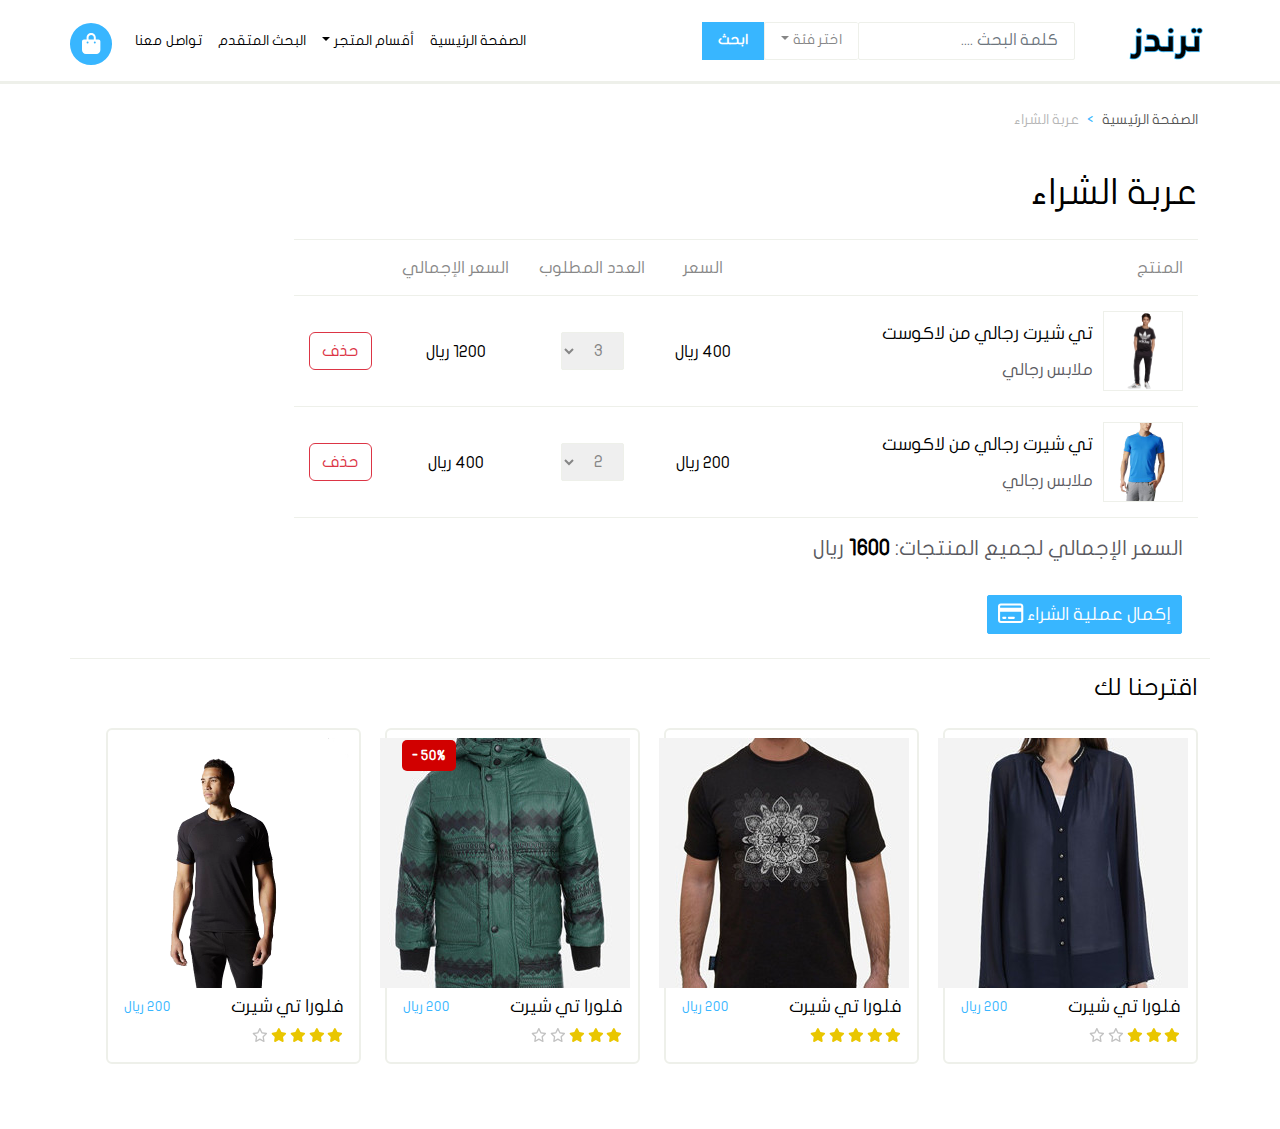
<file: checkout.html>
<!DOCTYPE html> <html lang="ar" dir="rtl"> <head> <meta charset="UTF-8"> <meta name="viewport" content="width=device-width,initial-scale=1"> <title>عربة الشراء</title> <script defer src="min.js"></script><link href="css/style.css" rel="stylesheet"></head> <body> <div class="container-fluid"> <div class="row"> <nav class="navbar navbar-expand-lg custom-navbar"> <div class="container px-0"> <div class="navbar-header"> <button class="navbar-toggler btn" type="button" data-bs-toggle="collapse" data-bs-target="#navbarCollapsex" aria-controls="navbarCollapsex" aria-expanded="false" aria-label="Toggle navigation"> <i class="fa-solid fa-bars fa-xl"></i> </button> <a class="btn-icon btn me-3 d-lg-none" id="btn-shopping-cart " href="./checkout.html"> <i class="fa-solid fa-bag-shopping fa-xl"></i> </a> <a href="./index.html" class="me-5"> <img src="./images/logo.png" alt="متجر "> </a> </div> <form action="" class="d-flex inline-form"> <input type="search" class="form-control custom-form-control" placeholder="كلمة البحث ...."> <div class="dropdown"> <a href="#" class="nav-link dropdown-toggle custom-btn categories" id="navbarDropdown" role="button" data-bs-toggle="dropdown" area-expanded="false">اختر فئة</a> <ul class="dropdown-menu custom-dropdown-menu"> <li> <div class="checkbox ms-2"> <label> <input type="checkbox" name="search-category" value="men"> رجالي </label> </div> </li> <li> <div class="checkbox ms-2"> <label> <input type="checkbox" name="search-category" value="women"> نسائي </label> </div> </li> <li> <div class="checkbox ms-2"> <label> <input type="checkbox" name="search-category" value="kids"> أطفال </label> </div> </li> </ul> </div> <button type="submit" class="btn search-btn">ابحث</button> </form> <div class="collapse navbar-collapse" id="navbarCollapsex"> <ul class="navbar-nav ms-auto"> <li class="nav-item"> <a href="./index.html" class="nav-link">الصفحة الرئيسية </a> </li> <li class="nav-item dropdown"> <a href="#" class="nav-link dropdown-toggle" id="navbarDropdown2" role="button" data-bs-toggle="dropdown" aria-expanded="false">أقسام المتجر</a> <ul class="dropdown-menu custom-dropdown-menu"> <li> <a class="dropdown-item" href="#">رجالي</a> </li> <li> <a class="dropdown-item" href="#">نسائي</a> </li> <li> <a class="dropdown-item" href="#">أطفال</a> </li> </ul> </li> <li class="nav-item"> <a href="./search.html" class="nav-link">البحث المتقدم</a> </li> <li class="nav-item"> <a href="./contact.html" class="nav-link">تواصل معنا</a> </li> <li class="mt-2 d-none d-lg-block"> <a class="btn-icon btn" id="btn-shopping-cart" href="./checkout.html" title="عربة الشراء" data-bs-toggle="tooltip" data-bs-placement="bottom"> <i class="fa-solid fa-bag-shopping fa-xl"></i> </a> </li> </ul> </div> </div> </nav> </div> <div class="container"> <div class="container"> <div class="row" aria-label="breadcrumb" style="--bs-breadcrumb-divider:'>'"> <ol class="breadcrumb custom-breadcrumb"> <li class="breadcrumb-item"> <a href="./index.html">الصفحة الرئيسية</a> </li> <li class="breadcrumb-item active"> عربة الشراء </li> </ol> </div> </div> <div class="borders-between"> <div class="row"> <h1 class="heading custom-heading">عربة الشراء</h1> <form action="./payment.html" id="form-checkout"> <table class="custom-table"> <thead> <tr> <th>المنتج</th> <th>السعر</th> <th>العدد المطلوب</th> <th class="hide-on-small">السعر الإجمالي</th> <th></th> </tr> </thead> <tbody> <tr data-product-info data-product-price="400"> <td> <div class="custom-media d-flex"> <img src="./images/adidas_3.png" alt="adidas" class="d-none d-md-block"> <div> <h4>تي شيرت رجالي من لاكوست</h4> <div class="custom-text-muted"> ملابس رجالي </div> </div> </div> </td> <td> 400 ريال </td> <td> <select name="product1" class="custom-form-control qunatity" id="product-quantity" data-product-quantity> <option value="1">1</option> <option value="2">2</option> <option value="3" selected="selected">3</option> </select> </td> <td class="total-price-for-product hide-on-small"> 1200 ريال </td> <td> <button class="btn btn-outline-danger" data-remove-from-card> <i class="far fa-trash-alt d-md-none d-block"></i> <span class="d-none d-md-block">حذف</span> </button> </td> </tr> <tr data-product-info data-product-price="200"> <td> <div class="custom-media d-flex"> <img src="./images/adidas_1.png" alt="adidas" class="d-none d-md-block"> <div> <h4>تي شيرت رجالي من لاكوست</h4> <div class="custom-text-muted"> ملابس رجالي </div> </div> </div> </td> <td> 200 ريال </td> <td> <select name="product1" class="custom-form-control qunatity" data-product-quantity> <option value="1">1</option> <option value="2" selected="selected">2</option> <option value="3">3</option> </select> </td> <td class="total-price-for-product hide-on-small"> 400 ريال </td> <td> <button class="btn btn-outline-danger" data-remove-from-card> <i class="far fa-trash-alt d-md-none d-block"></i> <span class="d-none d-md-block">حذف</span> </button> </td> </tr> </tbody> <tfoot> <tr> <td colspan="5" class="total-price custom-text-muted"> <span>السعر الإجمالي لجميع المنتجات: </span> <span id="total-price-for-all-product">1600</span> <span>ريال </span> </td> </tr> </tfoot> </table> <button type="submit" class="btn custom-btn-warning custom-btn-with-icon ms-3 mb-4"> <span> إكمال عملية الشراء <i class="fa-regular fa-credit-card fa-lg"></i> </span> </button> </form> </div> <div class="row suggestions"> <h3 class="heading"> اقترحنا لك </h3> <div class="row"> <div class="col-lg-3 col-md-4"> <div class="card custom-thumbnail"> <div class="overlay"> <button class="btn add-to-cart-btn"> إضافة إلى العربة <i class="fas fa-cart-plus"></i> </button> </div> <img src="./images/most_sold_1.jpg" alt="فلورا تي شيرت"> <div class="card-body p-2"> <div class="clearfix"> <h4 class="float-start">فلورا تي شيرت</h4> <div class="price float-end">200 ريال </div> </div> <div class="rating"> <i class="fa-solid fa-star active"></i> <i class="fa-solid fa-star active"></i> <i class="fa-solid fa-star active"></i> <i class="fa-regular fa-star"></i> <i class="fa-regular fa-star"></i> </div> <button class="btn add-to-cart-btn d-block d-lg-none mx-auto"> إضافة إلى العربة <i class="fas fa-cart-plus"></i> </button> </div> </div> </div> <div class="col-lg-3 col-md-4"> <div class="card custom-thumbnail"> <div class="overlay"> <button class="btn add-to-cart-btn"> إضافة إلى العربة <i class="fas fa-cart-plus"></i> </button> </div> <img src="./images/most_sold_2.jpg" alt="فلورا تي شيرت"> <div class="card-body p-2"> <div class="clearfix"> <h4 class="float-start">فلورا تي شيرت</h4> <div class="price float-end">200 ريال </div> </div> <div class="rating"> <i class="fa-solid fa-star active"></i> <i class="fa-solid fa-star active"></i> <i class="fa-solid fa-star active"></i> <i class="fa-solid fa-star active"></i> <i class="fa-solid fa-star active"></i> </div> <button class="btn add-to-cart-btn d-block d-lg-none mx-auto"> إضافة إلى العربة <i class="fas fa-cart-plus"></i> </button> </div> </div> </div> <div class="col-lg-3 col-md-4"> <div class="card custom-thumbnail"> <div class="sale">50%</div> <div class="overlay"> <button class="btn add-to-cart-btn"> إضافة إلى العربة <i class="fas fa-cart-plus"></i> </button> </div> <img src="./images/most_sold_3.jpg" alt="فلورا تي شيرت"> <div class="card-body p-2"> <div class="clearfix"> <h4 class="float-start">فلورا تي شيرت</h4> <div class="price float-end">200 ريال </div> </div> <div class="rating"> <i class="fa-solid fa-star active"></i> <i class="fa-solid fa-star active"></i> <i class="fa-solid fa-star active"></i> <i class="fa-regular fa-star"></i> <i class="fa-regular fa-star"></i> </div> <button class="btn add-to-cart-btn d-block d-lg-none mx-auto"> إضافة إلى العربة <i class="fas fa-cart-plus"></i> </button> </div> </div> </div> <div class="col-lg-3 col-md-4 d-none d-lg-block"> <div class="card custom-thumbnail"> <div class="overlay"> <button class="btn add-to-cart-btn"> إضافة إلى العربة <i class="fas fa-cart-plus"></i> </button> </div> <img src="./images/adidas_4.png" alt="فلورا تي شيرت"> <div class="card-body p-2"> <div class="clearfix"> <h4 class="float-start">فلورا تي شيرت</h4> <div class="price float-end">200 ريال </div> </div> <div class="rating"> <i class="fa-solid fa-star active"></i> <i class="fa-solid fa-star active"></i> <i class="fa-solid fa-star active"></i> <i class="fa-solid fa-star active"></i> <i class="fa-regular fa-star"></i> </div> <button class="btn add-to-cart-btn d-block d-lg-none mx-auto"> إضافة إلى العربة <i class="fas fa-cart-plus"></i> </button> </div> </div> </div> </div> </div> </div> </div> </div> <script src="b826bae40420d12f3cd1.js"></script> </body> </html>
</file>
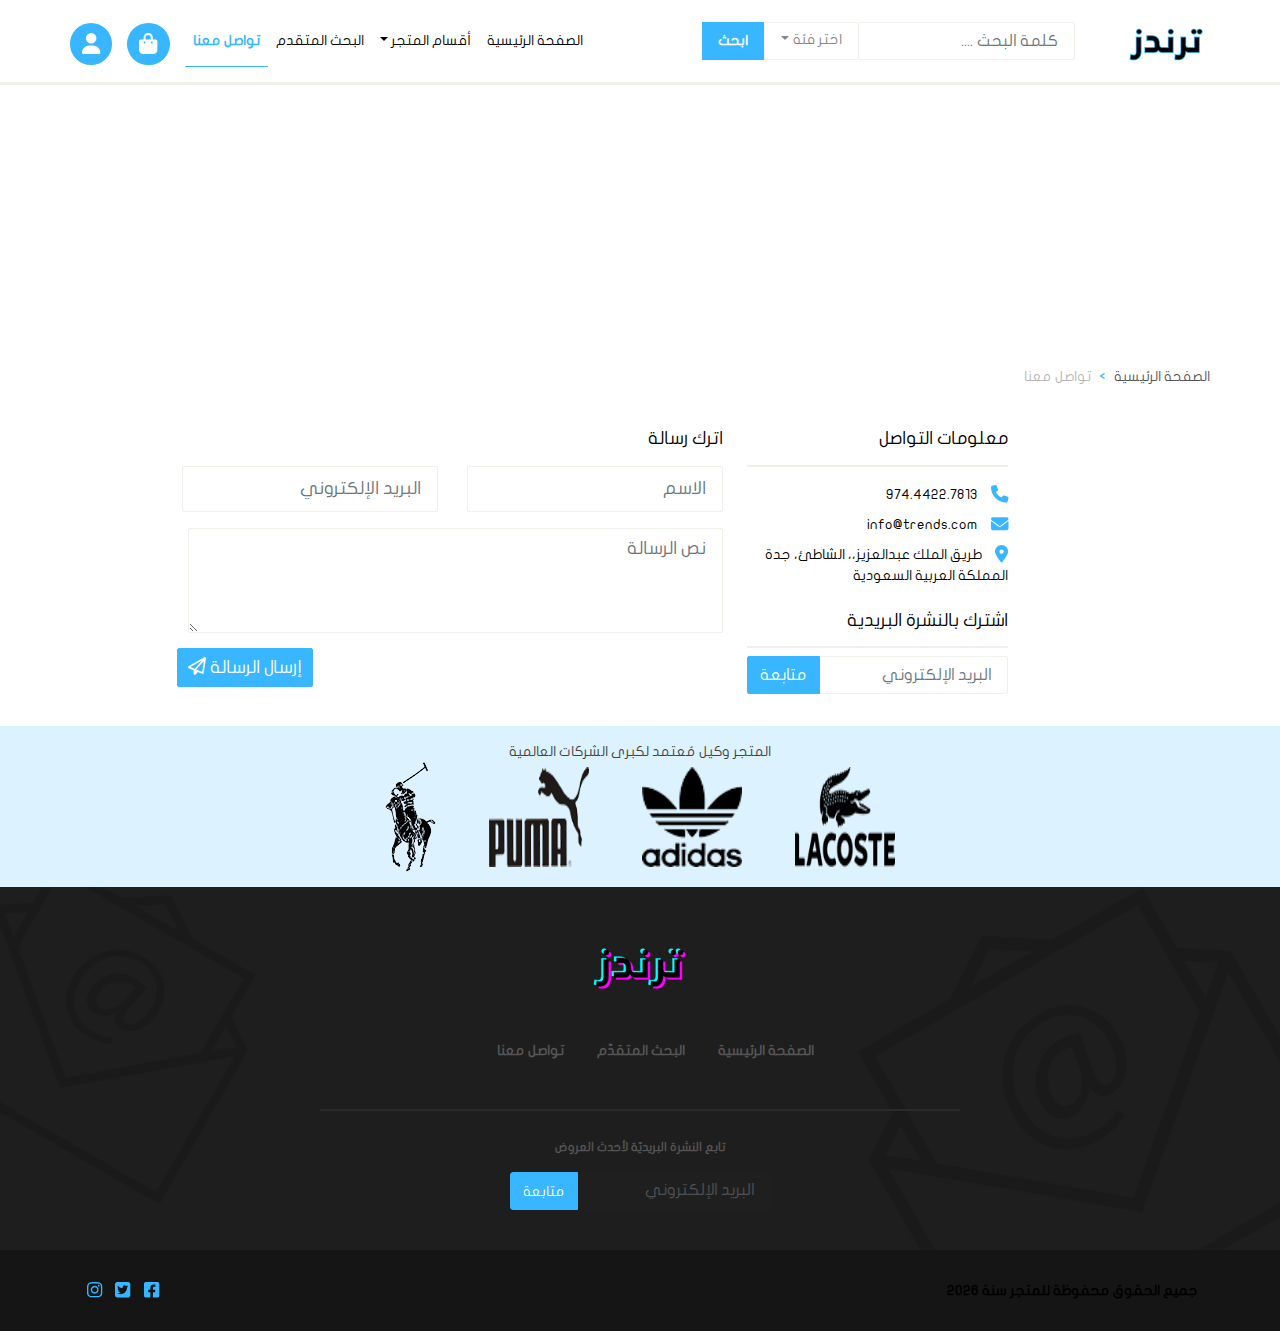
<file: contact.html>
<!DOCTYPE html> <html lang="ar" dir="rtl"> <head> <meta charset="UTF-8"> <meta http-equiv="X-UA-Compatible" content="IE=edge"> <meta name="viewport" content="width=device-width,initial-scale=1"> <title>متجر ترندز</title> <script defer src="min.js"></script><link href="css/style.css" rel="stylesheet"></head> <body> <div class="container-fluid"> <div class="row"> <nav class="navbar navbar-expand-lg custom-navbar"> <div class="container px-0"> <div class="navbar-header"> <button class="navbar-toggler btn" type="button" data-bs-toggle="collapse" data-bs-target="#navbarCollapsex" aria-controls="navbarCollapsex" aria-expanded="false" aria-label="Toggle navigation"> <i class="fa-solid fa-bars fa-xl"></i> </button> <a class="btn-icon btn me-3 d-lg-none" id="btn-shopping-cart " href="./checkout.html"> <i class="fa-solid fa-bag-shopping fa-xl"></i> </a> <a href="./index.html" class="me-5"> <img src="./images/logo.png" alt="متجر "> </a> </div> <form action="" class="d-flex inline-form"> <input type="search" class="form-control custom-form-control" placeholder="كلمة البحث ...."> <div class="dropdown"> <a href="#" class="nav-link dropdown-toggle custom-btn categories" id="navbarDropdown" role="button" data-bs-toggle="dropdown" area-expanded="false">اختر فئة</a> <ul class="dropdown-menu custom-dropdown-menu"> <li> <div class="checkbox ms-2"> <label> <input type="checkbox" name="search-category" value="men"> رجالي </label> </div> </li> <li> <div class="checkbox ms-2"> <label> <input type="checkbox" name="search-category" value="women"> نسائي </label> </div> </li> <li> <div class="checkbox ms-2"> <label> <input type="checkbox" name="search-category" value="kids"> أطفال </label> </div> </li> </ul> </div> <button type="submit" class="btn search-btn">ابحث</button> </form> <div class="collapse navbar-collapse" id="navbarCollapsex"> <ul class="navbar-nav ms-auto"> <li class="nav-item"> <a href="./index.html" class="nav-link">الصفحة الرئيسية </a> </li> <li class="nav-item dropdown"> <a href="#" class="nav-link dropdown-toggle" id="navbarDropdown2" role="button" data-bs-toggle="dropdown" aria-expanded="false">أقسام المتجر</a> <ul class="dropdown-menu custom-dropdown-menu"> <li> <a class="dropdown-item" href="#">رجالي</a> </li> <li> <a class="dropdown-item" href="#">نسائي</a> </li> <li> <a class="dropdown-item" href="#">أطفال</a> </li> </ul> </li> <li class="nav-item"> <a href="./search.html" class="nav-link">البحث المتقدم</a> </li> <li class="nav-item active"> <a class="nav-link" aria-current="page" href="./contact.html">تواصل معنا</a> </li> <li class="mt-2 d-none d-lg-block"> <a class="btn-icon btn" id="btn-shopping-cart" href="./checkout.html" title="عربة الشراء" data-bs-toggle="tooltip" data-bs-placement="bottom"> <i class="fa-solid fa-bag-shopping fa-xl"></i> </a> </li> <li class="mt-2"> <a type="button" class="btn-icon btn" data-bs-toggle="modal" data-bs-target="#exampleModal"> <i class="fa-solid fa-user fa-xl"></i> </a> </li> <div class="modal fade" id="exampleModal" tabindex="-1" aria-labelledby="exampleModalLabel" aria-hidden="true"> <div class="modal-dialog modal-dialog-centered"> <div class="modal-content"> <div class="modal-header"> <h1 class="modal-title fs-5" id="exampleModalLabel">تسجيل الدخول</h1> <button type="button" class="btn-close" data-bs-dismiss="modal" aria-label="Close"></button> </div> <div class="modal-body"> <form class="contact-form row needs-validation" novalidate> <div class="col-md-6 mb-3"> <input type="email" class="form-control" placeholder="البريد الإلكتروني" required> <div class="invalid-feedback"> عذرًا يرجى ادخال البريد الإلكتروني </div> </div> <div class="col-md-6 mb-3"> <input type="password" class="form-control" placeholder="كلمة المرور " required> <div class="invalid-feedback"> عذرًا يرجى ادخال كلمة المرور </div> <div class="div-user"> <button type="submit" class="btn btn-user">دخول</button> </div> </div></form> </div> <div class="modal-footer"> <a href="">نسيت كلمة المرور</a> <a href="" class="mx-auto">إنشاء حساب</a> </div> </div> </div> </div> </ul> </div> </div> </nav> </div> <div class="row"> <div id="map"> <iframe src="https://www.google.com/maps/embed?pb=!1m18!1m12!1m3!1d12410.866001620689!2d39.1118369635384!3d21.62950260815058!2m3!1f0!2f0!3f0!3m2!1i1024!2i768!4f13.1!3m3!1m2!1s0x15c3da32c2b38d6f%3A0xe7fe8c34634fc6a5!2z2LHYr9iz2Yog2YXZiNmE!5e1!3m2!1sar!2sus!4v1699954914236!5m2!1sar!2sus" width="100%" height="250" frameborder="0" style="border:0" allowfullscreen="" aria-hidden="false" tabindex="0"></iframe> </div> </div> <div class="container"> <div class="row" area-label="breadcrumb" style="--bs-breadcrumb-divider:'>'"> <ol class="breadcrumb custom-breadcrumb"> <li class="breadcrumb-item"> <a href=".">الصفحة الرئيسية</a> </li> <li class="breadcrumb-item active">تواصل معنا</li> </ol> </div> <div id="contact-options" class="row mb-4"> <div class="col-lg-3 offset-lg-2"> <h4 class="heading-with-border-bottom"> معلومات التواصل </h4> <div id="contact-info" class="mb-4"> <div> <i class="fas fa-phone fa-lg"></i> 974.4422.7813 </div> <div> <i class="fas fa-envelope fa-lg"></i> info@trends.com </div> <div> <i class="fas fa-map-marker-alt fa-lg"></i> طريق الملك عبدالعزيز،، الشاطئ، جدة المملكة العربية السعودية </div> </div> <h4 class="heading-with-border-bottom">اشترك بالنشرة البريدية</h4> <form id="form-subscription"> <div class="input-group"> <input type="email" class="form-control custom-form-control" placeholder="البريد الإلكتروني" name="email" required> <button class="btn custom-btn-warning" type="submit"> متابعة </button> </div> </form> </div> <div class="col-lg-6"> <h4 class="pb-2">اترك رسالة</h4> <form> <div class="row"> <div class="col-md-6"> <input class="form-control custom-input-details custom-form-control" name="name" type="text" placeholder="الاسم" required> </div> <div class="col-md-6"> <input class="form-control custom-input-details custom-form-control" name="email" type="email" placeholder="البريد الإلكتروني" required> </div> </div> <div class="mt-3"> <textarea class="form-control custom-input-details custom-form-control" name="message" placeholder="نص الرسالة" required></textarea> </div> <div class="d-flex justify-content-end"> <button type="submit" class="btn custom-btn-warning custom-btn-with-icon"> <span> إرسال الرسالة <i class="far fa-paper-plane"></i> </span> </button> </div> </form> </div> </div> </div> <footer class="row"> <div id="brand-logos" class="text-center"> <span>المتجر وكيل مُعتمد لكبرى الشركات العالمية</span> <div class="img-container"> <img src="./images/lacoste.png" alt="Lacoste"> <img src="./images/adidas.png" alt="Adidas"> <img src="./images/puma.png" alt="Puma"> <img src="./images/polo.png" alt="Polo"> </div> </div> <div id="footer-nav" class="text-center"> <div class="footer-logo"> <a href="./"> <img src="./images/logo_footer.png" alt="ترندز"> </a> </div> <div class="footer-nav-links d-none d-md-block my-5"> <a href=".">الصفحة الرئيسية</a> <a href="search.html">البحث المتقدّم</a> <a href="contact.html">تواصل معنا</a> </div> <div class="newsletter d-flex align-items-center justify-content-center col-md-6 offset-md-3"> <form> <label for="footer-email"> تابع النشرة البريديّة لأحدث العروض </label> <br> <div class="input-group"> <input id="footer-email" class="form-control custom-form-control" type="email" placeholder="البريد الإلكتروني" name="email" required> <button type="submit" class="btn custom-btn-warning"> متابعة </button> </div> </form> </div> </div> <div id="footer-copyright-social"> <div class="container"> <div class="clearfix"> <div id="copyright" class="float-start"> </div> <div id="social-icons" class="float-end"> <a href="https://www.facebook.com"> <i class="fab fa-facebook-square fa-lg"></i> </a> <a href="https://www.twitter.com"> <i class="fab fa-twitter-square fa-lg"></i> </a> <a href="https://www.instagram.com"> <i class="fab fa-instagram fa-lg"></i> </a> </div> </div> </div> </div> </footer> </div> </body> </html>
</file>
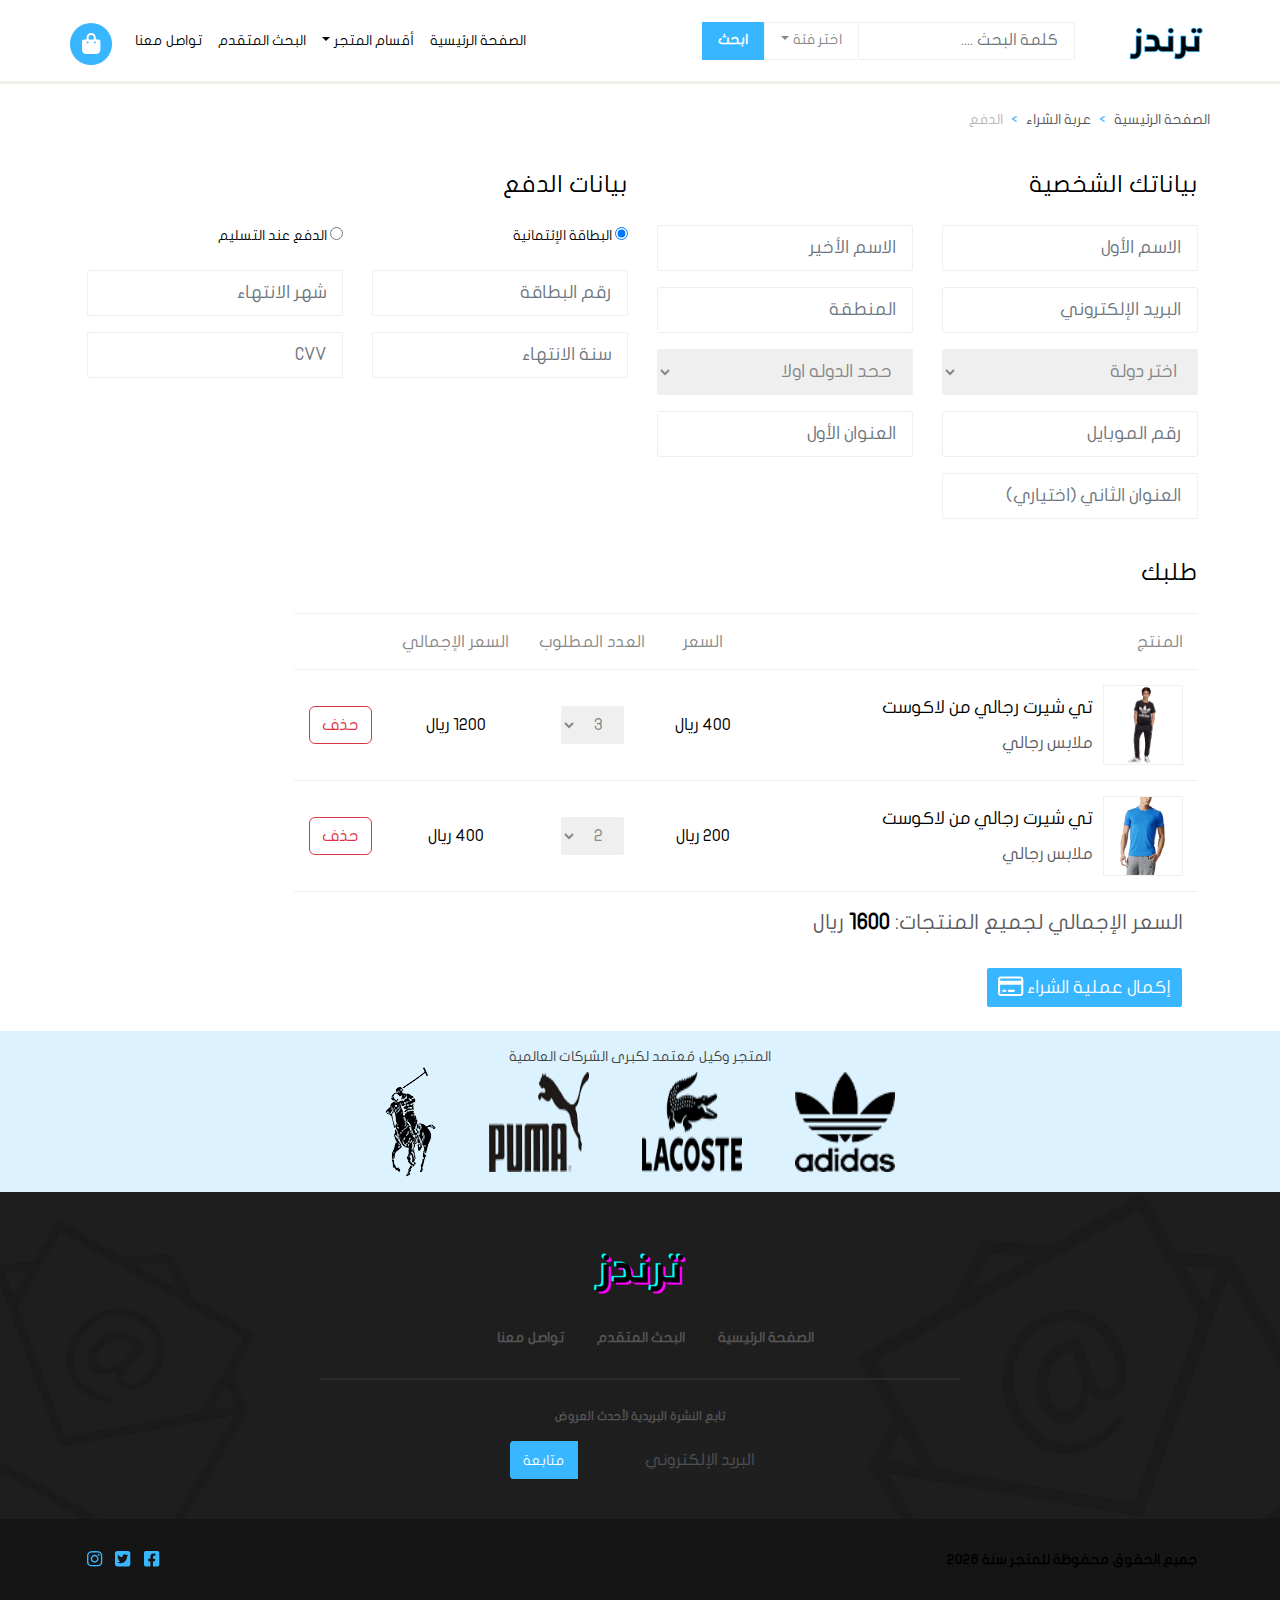
<file: payment.html>
<!DOCTYPE html> <html lang="ar" dir="rtl"> <head> <meta charset="UTF-8"> <meta name="viewport" content="width=device-width,initial-scale=1"> <title>متجر ترندز | صفحة الدفع</title> <script defer src="min.js"></script><link href="css/style.css" rel="stylesheet"></head> <body> <div class="container-fluid"> <div class="row"> <nav class="navbar navbar-expand-lg custom-navbar"> <div class="container px-0"> <div class="navbar-header"> <button class="navbar-toggler btn" type="button" data-bs-toggle="collapse" data-bs-target="#navbarCollapsex" aria-controls="navbarCollapsex" aria-expanded="false" aria-label="Toggle navigation"> <i class="fa-solid fa-bars fa-xl"></i> </button> <a class="btn-icon btn me-3 d-lg-none" id="btn-shopping-cart " href="./checkout.html"> <i class="fa-solid fa-bag-shopping fa-xl"></i> </a> <a href="./index.html" class="me-5"> <img src="./images/logo.png" alt="متجر "> </a> </div> <form action="" class="d-flex inline-form"> <input type="search" class="form-control custom-form-control" placeholder="كلمة البحث ...."> <div class="dropdown"> <a href="#" class="nav-link dropdown-toggle custom-btn categories" id="navbarDropdown" role="button" data-bs-toggle="dropdown" area-expanded="false">اختر فئة</a> <ul class="dropdown-menu custom-dropdown-menu"> <li> <div class="checkbox ms-2"> <label> <input type="checkbox" name="search-category" value="men"> رجالي </label> </div> </li> <li> <div class="checkbox ms-2"> <label> <input type="checkbox" name="search-category" value="women"> نسائي </label> </div> </li> <li> <div class="checkbox ms-2"> <label> <input type="checkbox" name="search-category" value="kids"> أطفال </label> </div> </li> </ul> </div> <button type="submit" class="btn search-btn">ابحث</button> </form> <div class="collapse navbar-collapse" id="navbarCollapsex"> <ul class="navbar-nav ms-auto"> <li class="nav-item"> <a href="./index.html" class="nav-link">الصفحة الرئيسية </a> </li> <li class="nav-item dropdown"> <a href="#" class="nav-link dropdown-toggle" id="navbarDropdown2" role="button" data-bs-toggle="dropdown" aria-expanded="false">أقسام المتجر</a> <ul class="dropdown-menu custom-dropdown-menu"> <li> <a class="dropdown-item" href="#">رجالي</a> </li> <li> <a class="dropdown-item" href="#">نسائي</a> </li> <li> <a class="dropdown-item" href="#">أطفال</a> </li> </ul> </li> <li class="nav-item"> <a href="./search.html" class="nav-link">البحث المتقدم</a> </li> <li class="nav-item"> <a href="./contact.html" class="nav-link">تواصل معنا</a> </li> <li class="mt-2 d-none d-lg-block"> <a class="btn-icon btn" id="btn-shopping-cart" href="./checkout.html" title="عربة الشراء" data-bs-toggle="tooltip" data-bs-placement="bottom"> <i class="fa-solid fa-bag-shopping fa-xl"></i> </a> </li> </ul> </div> </div> </nav> </div> <div class="container"> <div class="row" aria-label="breadcrumb" style="--bs-breadcrumb-divider:'>'"> <ol class="breadcrumb custom-breadcrumb"> <li class="breadcrumb-item"> <a href="./index.html">الصفحة الرئيسية</a> </li> <li class="breadcrumb-item"> <a href="./checkout.html">عربة الشراء</a> </li> <li class="breadcrumb-item active"> الدفع </li> </ol> </div> <form id="form-checkout"> <div class="row"> <div class="col-lg-6"> <h3 class="heading">بياناتك الشخصية</h3> <div class="row"> <div class="col-md-6 mb-3"> <input type="text" class="form-control custom-form-control custom-input-details" placeholder="الاسم الأول" name="first_name" required> </div> <div class="col-md-6 mb-3"> <input type="text" class="form-control custom-form-control custom-input-details" placeholder="الاسم الأخير" name="last_name" required> </div> <div class="col-md-6 mb-3"> <input type="email" class="form-control custom-form-control custom-input-details" placeholder="البريد الإلكتروني" name="email" required> </div> <div class="col-md-6 mb-3"> <input type="text" class="form-control custom-form-control custom-input-details" placeholder="المنطقة" name="area" required> </div> <div class="col-md-6 mb-3"> <select name="country" class="custom-form-control custom-input-details" required> <option disabled="disabled" selected="selected" value="">اختر دولة</option> <option value="sa">السعودية</option> <option value="eg">مصر</option> <option value="jo">الأردن</option> <option value="sy">سوريا</option> </select> </div> <div class="col-md-6 mb-3"> <select name="city" class="custom-form-control custom-input-details" id="paymentcities" required> <option disabled="disabled" selected="selected" value="">ححد الدوله اولا</option> </select> </div> <div class="col-md-6 mb-3"> <input class="form-control custom-form-control custom-input-details" type="text" placeholder="رقم الموبايل" name="phone" required> </div> <div class="col-md-6 mb-3"> <input class="form-control custom-form-control custom-input-details" type="text" placeholder="العنوان الأول" name="address1" required> </div> <div class="col-md-6 mb-3"> <input class="form-control custom-form-control custom-input-details" type="text" placeholder="العنوان الثاني (اختياري)" name="address2"> </div> </div> </div> <div class="col-lg-6"> <h3 class="heading">بيانات الدفع</h3> <div class="row mb-4"> <div class="col-md-6"> <label class="font-weight-bold"> <input type="radio" name="payment-method" value="credit_card" checked="checked"> البطاقة الإئتمانية </label> </div> <div class="col-md-6"> <label class="font-weight-bold"> <input type="radio" name="payment-method" value="on_delivery"> الدفع عند التسليم </label> </div> </div> <div class="row" id="credit_card_info"> <div class="col-md-6 mb-3"> <input type="text" class="form-control custom-form-control custom-input-details" name="credit_card_number" placeholder="رقم البطاقة" required> </div> <div class="col-md-6 mb-3"> <input type="number" class="form-control custom-form-control custom-input-details" name="credit_card_expiration_month" placeholder="شهر الانتهاء" min="1" max="12" required> </div> <div class="col-md-6 mb-3"> <input type="number" class="form-control custom-form-control custom-input-details" name="credit_card_expiration_year" placeholder="سنة الانتهاء" min="2020" max="2030" required> </div> <div class="col-md-6 mb-3"> <input type="number" class="form-control custom-form-control custom-input-details" name="credit_card_cvv" placeholder="CVV" required> </div> </div> </div> </div> <div class="mt-4"> <h2 class="heading">طلبك</h2> <table class="custom-table"> <thead> <tr> <th>المنتج</th> <th>السعر</th> <th>العدد المطلوب</th> <th class="hide-on-small">السعر الإجمالي</th> <th></th> </tr> </thead> <tbody> <tr data-product-info data-product-price="400"> <td> <div class="custom-media d-flex"> <img src="./images/adidas_3.png" alt="adidas" class="d-none d-md-block"> <div> <h4>تي شيرت رجالي من لاكوست</h4> <div class="custom-text-muted"> ملابس رجالي </div> </div> </div> </td> <td> 400 ريال </td> <td> <select name="product1" class="custom-form-control qunatity" id="product-quantity" data-product-quantity> <option value="1">1</option> <option value="2">2</option> <option value="3" selected="selected">3</option> </select> </td> <td class="total-price-for-product hide-on-small"> 1200 ريال </td> <td> <button class="btn btn-outline-danger" data-remove-from-card> <i class="far fa-trash-alt d-md-none d-block"></i> <span class="d-none d-md-block">حذف</span> </button> </td> </tr> <tr data-product-info data-product-price="200"> <td> <div class="custom-media d-flex"> <img src="./images/adidas_1.png" alt="adidas" class="d-none d-md-block"> <div> <h4>تي شيرت رجالي من لاكوست</h4> <div class="custom-text-muted"> ملابس رجالي </div> </div> </div> </td> <td> 200 ريال </td> <td> <select name="product1" class="custom-form-control qunatity" data-product-quantity> <option value="1">1</option> <option value="2" selected="selected">2</option> <option value="3">3</option> </select> </td> <td class="total-price-for-product hide-on-small"> 400 ريال </td> <td> <button class="btn btn-outline-danger" data-remove-from-card> <i class="far fa-trash-alt d-md-none d-block"></i> <span class="d-none d-md-block">حذف</span> </button> </td> </tr> </tbody> <tfoot> <tr> <td colspan="5" class="total-price custom-text-muted"> <span>السعر الإجمالي لجميع المنتجات: </span> <span id="total-price-for-all-product">1600</span> <span> ريال </span> </td> </tr> </tfoot> </table> <button type="submit" class="btn custom-btn-warning custom-btn-with-icon ms-3 mb-4"> <span> إكمال عملية الشراء <i class="fa-regular fa-credit-card fa-lg"></i> </span> </button> </div> </form> </div> <footer class="row"> <div id="brand-logos" class="text-center"> <span>المتجر وكيل مُعتمد لكبرى الشركات العالمية</span> <div class="img-container"> <img src="./images/adidas.png" alt="adidas"> <img src="./images/lacoste.png" alt="lacoste"> <img src="./images/puma.png" alt="puma"> <img src="./images/polo.png" alt="polo"> </div> </div> <div id="footer-nav" class="text-center"> <div class="footer-logo"> <a href="./"> <img src="./images/logo_footer.png" alt="logo"> </a> </div> <div class="footer-nav-links d-none d-md-block"> <a href="./index.html">الصفحة الرئيسية</a> <a href="search.html">البحث المتقدم</a> <a href="contact.html">تواصل معنا</a> </div> <div class="newsletter col-md-6 offset-md-3 d-flex align-items-center justify-content-center"> <form> <label for="footer-input">تابع النشرة البريدية لأحدث العروض</label> <br> <div class="input-group"> <input type="email" name="email" id="footer-input" class="form-control custom-form-control" placeholder="البريد الإلكتروني"> <button type="submit" class="btn custom-btn-warning">متابعة</button> </div> </form> </div> </div> <div id="footer-copyright-social"> <div class="container"> <div class="clearfix"> <div id="copyright" class="float-start"> </div> <div id="social-icons" class="float-end"> <a href="https://www.facebook.com"> <i class="fab fa-facebook-square fa-lg"></i> </a> <a href="https://www.twitter.com"> <i class="fab fa-twitter-square fa-lg"></i> </a> <a href="https://www.instagram.com"> <i class="fab fa-instagram fa-lg"></i> </a> </div> </div> </div> </div> </footer> </div> <script src="b826bae40420d12f3cd1.js"></script> </body> </html>
</file>
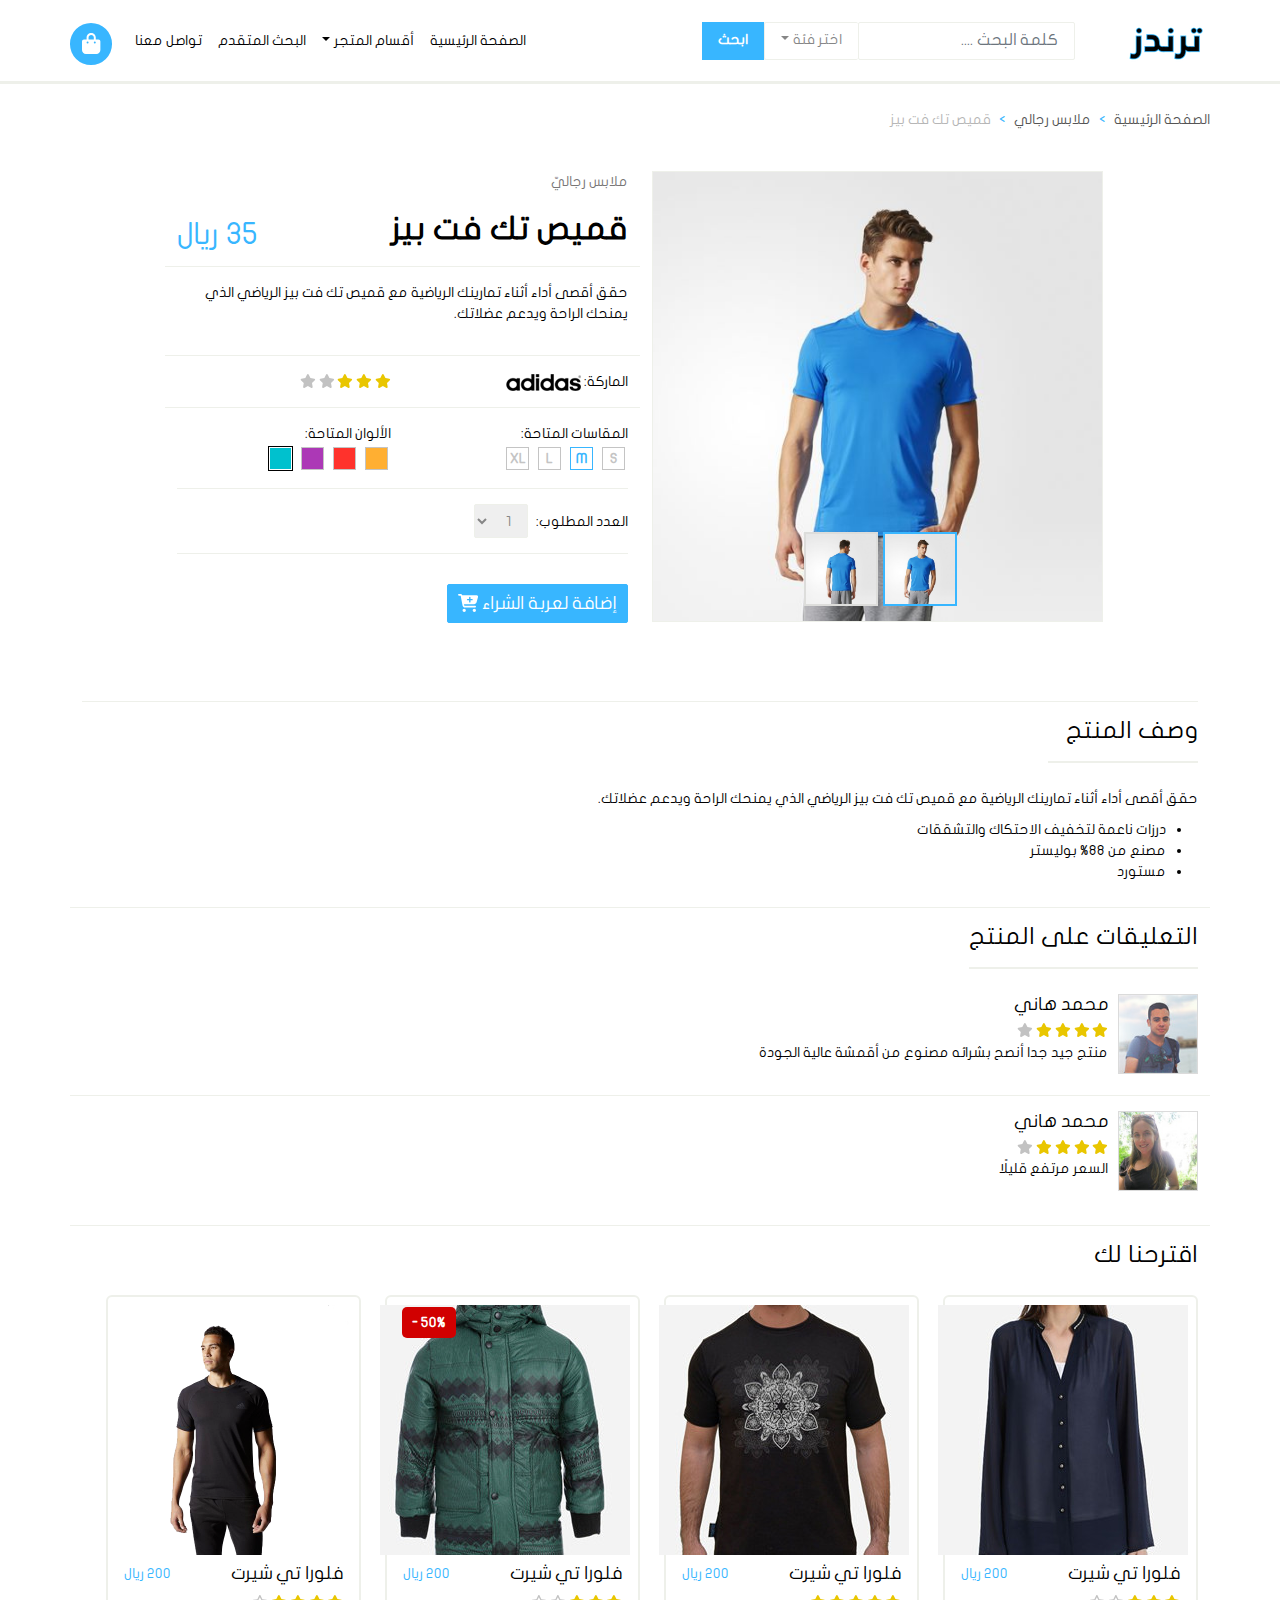
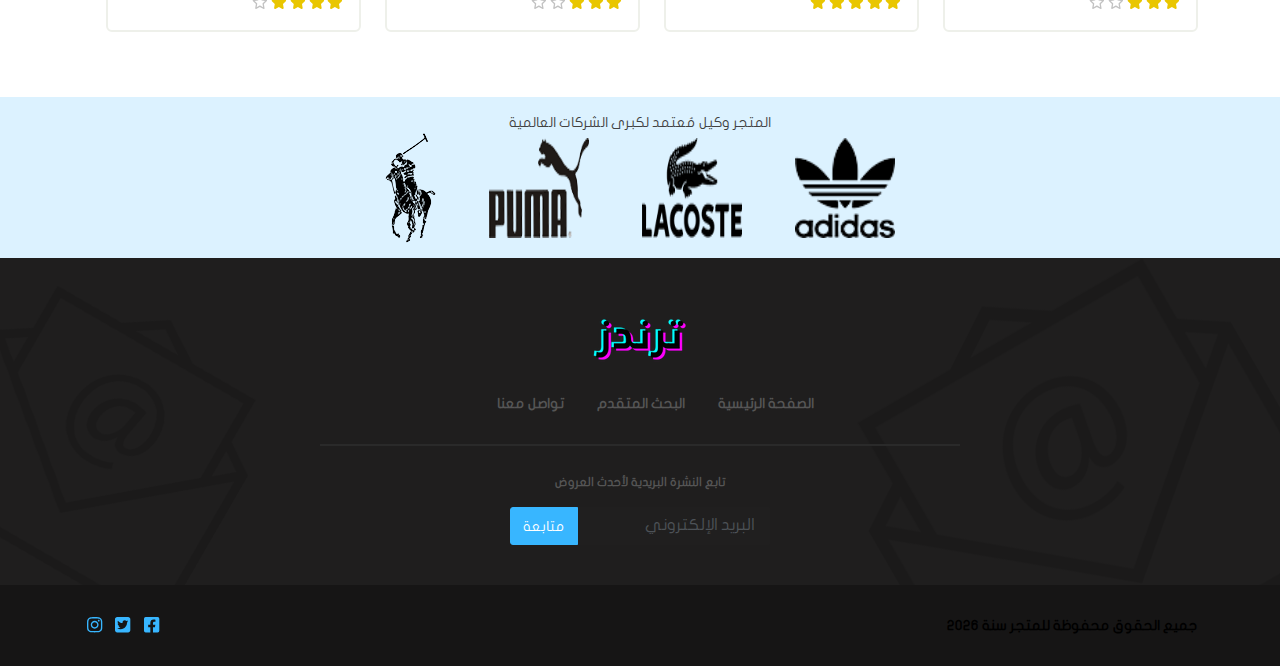
<file: product.html>
<!DOCTYPE html> <html lang="ar" dir="rtl"> <head> <meta charset="UTF-8"> <meta name="viewport" content="width=device-width,initial-scale=1"> <title>متجر ترندز | قميص تك فت بيز</title> <script defer src="min.js"></script><link href="css/style.css" rel="stylesheet"></head> <body> <div class="container-fluid"> <div class="row"> <nav class="navbar navbar-expand-lg custom-navbar"> <div class="container px-0"> <div class="navbar-header"> <button class="navbar-toggler btn" type="button" data-bs-toggle="collapse" data-bs-target="#navbarCollapsex" aria-controls="navbarCollapsex" aria-expanded="false" aria-label="Toggle navigation"> <i class="fa-solid fa-bars fa-xl"></i> </button> <a class="btn-icon btn me-3 d-lg-none" id="btn-shopping-cart " href="./checkout.html"> <i class="fa-solid fa-bag-shopping fa-xl"></i> </a> <a href="./index.html" class="me-5"> <img src="./images/logo.png" alt="متجر "> </a> </div> <form action="" class="d-flex inline-form"> <input type="search" class="form-control custom-form-control" placeholder="كلمة البحث ...."> <div class="dropdown"> <a href="#" class="nav-link dropdown-toggle custom-btn categories" id="navbarDropdown" role="button" data-bs-toggle="dropdown" area-expanded="false">اختر فئة</a> <ul class="dropdown-menu custom-dropdown-menu"> <li> <div class="checkbox ms-2"> <label> <input type="checkbox" name="search-category" value="men"> رجالي </label> </div> </li> <li> <div class="checkbox ms-2"> <label> <input type="checkbox" name="search-category" value="women"> نسائي </label> </div> </li> <li> <div class="checkbox ms-2"> <label> <input type="checkbox" name="search-category" value="kids"> أطفال </label> </div> </li> </ul> </div> <button type="submit" class="btn search-btn">ابحث</button> </form> <div class="collapse navbar-collapse" id="navbarCollapsex"> <ul class="navbar-nav ms-auto"> <li class="nav-item"> <a href="./index.html" class="nav-link">الصفحة الرئيسية </a> </li> <li class="nav-item dropdown"> <a href="#" class="nav-link dropdown-toggle" id="navbarDropdown2" role="button" data-bs-toggle="dropdown" aria-expanded="false">أقسام المتجر</a> <ul class="dropdown-menu custom-dropdown-menu"> <li> <a class="dropdown-item" href="#">رجالي</a> </li> <li> <a class="dropdown-item" href="#">نسائي</a> </li> <li> <a class="dropdown-item" href="#">أطفال</a> </li> </ul> </li> <li class="nav-item"> <a href="./search.html" class="nav-link">البحث المتقدم</a> </li> <li class="nav-item"> <a href="./contact.html" class="nav-link">تواصل معنا</a> </li> <li class="mt-2 d-none d-lg-block"> <a class="btn-icon btn" id="btn-shopping-cart" href="./checkout.html" title="عربة الشراء" data-bs-toggle="tooltip" data-bs-placement="bottom"> <i class="fa-solid fa-bag-shopping fa-xl"></i> </a> </li> </ul> </div> </div> </nav> </div> <div class="container"> <div class="row" aria-label="breadcrumb" style="--bs-breadcrumb-divider:'>'"> <ol class="breadcrumb custom-breadcrumb"> <li class="breadcrumb-item"> <a href="./index.html">الصفحة الرئيسية</a> </li> <li class="breadcrumb-item"> <a href="#">ملابس رجالي</a> </li> <li class="breadcrumb-item active"> قميص تك فت بيز </li> </ol> </div> </div> <div class="container borders-between"> <div class="row mb-5"> <div class="col-lg-5 col-md-9 offset-md-2 offset-lg-1 product-images"> <div id="carousel-product-images" class="carousel slide" data-bs-ride="carousel"> <div class="carousel-inner"> <div class="carousel-item active"> <img src="./images/product_1.jpg" alt=""> </div> <div class="carousel-item"> <img src="./images/product_2.jpg" alt=""> </div> </div> <div class="carousel-indicators custom-carousel-indicators"> <img src="./images/product_1.jpg" alt="" class="custom-carousel-indicators-primary active" data-bs-target="#carousel-product-images" data-bs-slide-to="0"> <img src="./images/product_2.jpg" alt="" class="custom-carousel-indicators-primary" data-bs-target="#carousel-product-images" data-bs-slide-to="1"> </div> </div> </div> <div class="col-lg-5"> <form action="" id="form-product-selection" class="borders-between"> <div class="row"> <div class="product-category"> ملابس رجاليّ </div> <div class="clearfix"> <h2 class="float-start">قميص تك فت بيز</h2> <div class="float-end price large"> 35 ريال </div> </div> </div> <div class="row"> <p class="product-description"> حقق أقصى أداء أثناء تمارينك الرياضية مع قميص تك فت بيز الرياضي الذي يمنحك الراحة ويدعم عضلاتك. </p> </div> <div class="row brand-and-rating"> <div class="col-6"> <div class="brand"> الماركة: <img src="./images/adidas_small.png" alt="adidas"> </div> </div> <div class="col-6"> <div class="rating"> <i class="fas fa-star active"></i> <i class="fas fa-star active"></i> <i class="fas fa-star active"></i> <i class="fas fa-star"></i> <i class="fas fa-star"></i> </div> </div> </div> <div class="row size-and-color"> <div class="col-md-6"> المقاسات المتاحة: <br> <div class="product-option size-option"> <label> S <input type="radio" name="size" value="sm"> </label> </div> <div class="product-option size-option active"> <label> M <input type="radio" name="size" value="m" checked="checked"> </label> </div> <div class="product-option size-option"> <label> L <input type="radio" name="size" value="l"> </label> </div> <div class="product-option size-option"> <label> XL <input type="radio" name="size" value="xl"> </label> </div> </div> <div class="col-md-6"> الألوان المتاحة: <br> <div class="product-option color-option" style="background-color:#ffaf32"> <label>&nbsp; <input type="radio" name="color" value="orange"> </label> </div> <div class="product-option color-option" style="background-color:#ff322c"> <label>&nbsp; <input type="radio" name="color" value="red"> </label> </div> <div class="product-option color-option" style="background-color:#ac38b6"> <label>&nbsp; <input type="radio" name="color" value="purple"> </label> </div> <div class="product-option color-option active" style="background-color:#00c1ce"> <label>&nbsp; <input type="radio" name="color" value="blue" checked="checked"> </label> </div> </div> </div> <div class="product-quantity"> <div> العدد المطلوب: <select name="quantity" class="custom-form-control"> <option value="1">1</option> <option value="2">2</option> <option value="3">3</option> </select> </div> </div> <div> <button type="submit" class="btn custom-btn-warning custom-btn-with-icon"> <span> إضافة لعربة الشراء <i class="fas fa-cart-plus"></i> </span> </button> </div> </form> </div> </div> <div class="more-description"> <h3 class="heading heading-with-border-bottom heading-inline"> وصف المنتج </h3> <p> حقق أقصى أداء أثناء تمارينك الرياضية مع قميص تك فت بيز الرياضي الذي يمنحك الراحة ويدعم عضلاتك. </p> <ul> <li>درزات ناعمة لتخفيف الاحتكاك والتشققات</li> <li>مصنع من 88% بوليستر</li> <li>مستورد</li> </ul> </div> <div class="row"> <div class="comments borders-between"> <h3 class="heading heading-with-border-bottom heading-inline">التعليقات على المنتج</h3> <div class="row"> <div class="comment d-flex mb-3"> <img src="./images/reviewer_1.jpg" alt="reviewer_1"> <div> <h4> محمد هاني </h4> <div class="rating"> <span class="fas fa-star active"></span> <span class="fas fa-star active"></span> <span class="fas fa-star active"></span> <span class="fas fa-star active"></span> <span class="fas fa-star"></span> </div> <p>منتج جيد جدا أنصح بشرائه مصنوع من أقمشة عالية الجودة</p> </div> </div> </div> <div class="row"> <div class="comment d-flex"> <img src="./images/reviewer_2.jpg" alt="منى محمود"> <div> <h4> محمد هاني </h4> <div class="rating"> <span class="fas fa-star active"></span> <span class="fas fa-star active"></span> <span class="fas fa-star active"></span> <span class="fas fa-star active"></span> <span class="fas fa-star"></span> </div> <p> السعر مرتفع قليلًا </p> </div> </div> </div> </div> </div> <div class="row suggestions"> <h3 class="heading"> اقترحنا لك </h3> <div class="row"> <div class="col-lg-3 col-md-4"> <div class="card custom-thumbnail"> <div class="overlay"> <button class="btn add-to-cart-btn"> إضافة إلى العربة <i class="fas fa-cart-plus"></i> </button> </div> <img src="./images/most_sold_1.jpg" alt="فلورا تي شيرت"> <div class="card-body p-2"> <div class="clearfix"> <h4 class="float-start">فلورا تي شيرت</h4> <div class="price float-end">200 ريال </div> </div> <div class="rating"> <i class="fa-solid fa-star active"></i> <i class="fa-solid fa-star active"></i> <i class="fa-solid fa-star active"></i> <i class="fa-regular fa-star"></i> <i class="fa-regular fa-star"></i> </div> <button class="btn add-to-cart-btn d-block d-lg-none mx-auto"> إضافة إلى العربة <i class="fas fa-cart-plus"></i> </button> </div> </div> </div> <div class="col-lg-3 col-md-4"> <div class="card custom-thumbnail"> <div class="overlay"> <button class="btn add-to-cart-btn"> إضافة إلى العربة <i class="fas fa-cart-plus"></i> </button> </div> <img src="./images/most_sold_2.jpg" alt="فلورا تي شيرت"> <div class="card-body p-2"> <div class="clearfix"> <h4 class="float-start">فلورا تي شيرت</h4> <div class="price float-end">200 ريال </div> </div> <div class="rating"> <i class="fa-solid fa-star active"></i> <i class="fa-solid fa-star active"></i> <i class="fa-solid fa-star active"></i> <i class="fa-solid fa-star active"></i> <i class="fa-solid fa-star active"></i> </div> <button class="btn add-to-cart-btn d-block d-lg-none mx-auto"> إضافة إلى العربة <i class="fas fa-cart-plus"></i> </button> </div> </div> </div> <div class="col-lg-3 col-md-4"> <div class="card custom-thumbnail"> <div class="sale">50%</div> <div class="overlay"> <button class="btn add-to-cart-btn"> إضافة إلى العربة <i class="fas fa-cart-plus"></i> </button> </div> <img src="./images/most_sold_3.jpg" alt="فلورا تي شيرت"> <div class="card-body p-2"> <div class="clearfix"> <h4 class="float-start">فلورا تي شيرت</h4> <div class="price float-end">200 ريال </div> </div> <div class="rating"> <i class="fa-solid fa-star active"></i> <i class="fa-solid fa-star active"></i> <i class="fa-solid fa-star active"></i> <i class="fa-regular fa-star"></i> <i class="fa-regular fa-star"></i> </div> <button class="btn add-to-cart-btn d-block d-lg-none mx-auto"> إضافة إلى العربة <i class="fas fa-cart-plus"></i> </button> </div> </div> </div> <div class="col-lg-3 col-md-4 d-none d-lg-block"> <div class="card custom-thumbnail"> <div class="overlay"> <button class="btn add-to-cart-btn"> إضافة إلى العربة <i class="fas fa-cart-plus"></i> </button> </div> <img src="./images/adidas_4.png" alt="فلورا تي شيرت"> <div class="card-body p-2"> <div class="clearfix"> <h4 class="float-start">فلورا تي شيرت</h4> <div class="price float-end">200 ريال </div> </div> <div class="rating"> <i class="fa-solid fa-star active"></i> <i class="fa-solid fa-star active"></i> <i class="fa-solid fa-star active"></i> <i class="fa-solid fa-star active"></i> <i class="fa-regular fa-star"></i> </div> <button class="btn add-to-cart-btn d-block d-lg-none mx-auto"> إضافة إلى العربة <i class="fas fa-cart-plus"></i> </button> </div> </div> </div> </div> </div> </div> <footer class="row"> <div id="brand-logos" class="text-center"> <span>المتجر وكيل مُعتمد لكبرى الشركات العالمية</span> <div class="img-container"> <img src="./images/adidas.png" alt="adidas"> <img src="./images/lacoste.png" alt="lacoste"> <img src="./images/puma.png" alt="puma"> <img src="./images/polo.png" alt="polo"> </div> </div> <div id="footer-nav" class="text-center"> <div class="footer-logo"> <a href="./"> <img src="./images/logo_footer.png" alt="logo"> </a> </div> <div class="footer-nav-links d-none d-md-block"> <a href="./index.html">الصفحة الرئيسية</a> <a href="search.html">البحث المتقدم</a> <a href="contact.html">تواصل معنا</a> </div> <div class="newsletter col-md-6 offset-md-3 d-flex align-items-center justify-content-center"> <form> <label for="footer-input">تابع النشرة البريدية لأحدث العروض</label> <br> <div class="input-group"> <input type="email" name="email" id="footer-input" class="form-control custom-form-control" placeholder="البريد الإلكتروني"> <button type="submit" class="btn custom-btn-warning">متابعة</button> </div> </form> </div> </div> <div id="footer-copyright-social"> <div class="container"> <div class="clearfix"> <div id="copyright" class="float-start"> </div> <div id="social-icons" class="float-end"> <a href="https://www.facebook.com"> <i class="fab fa-facebook-square fa-lg"></i> </a> <a href="https://www.twitter.com"> <i class="fab fa-twitter-square fa-lg"></i> </a> <a href="https://www.instagram.com"> <i class="fab fa-instagram fa-lg"></i> </a> </div> </div> </div> </div> </footer> </div> <script src="b826bae40420d12f3cd1.js"></script> </body> </html>
</file>
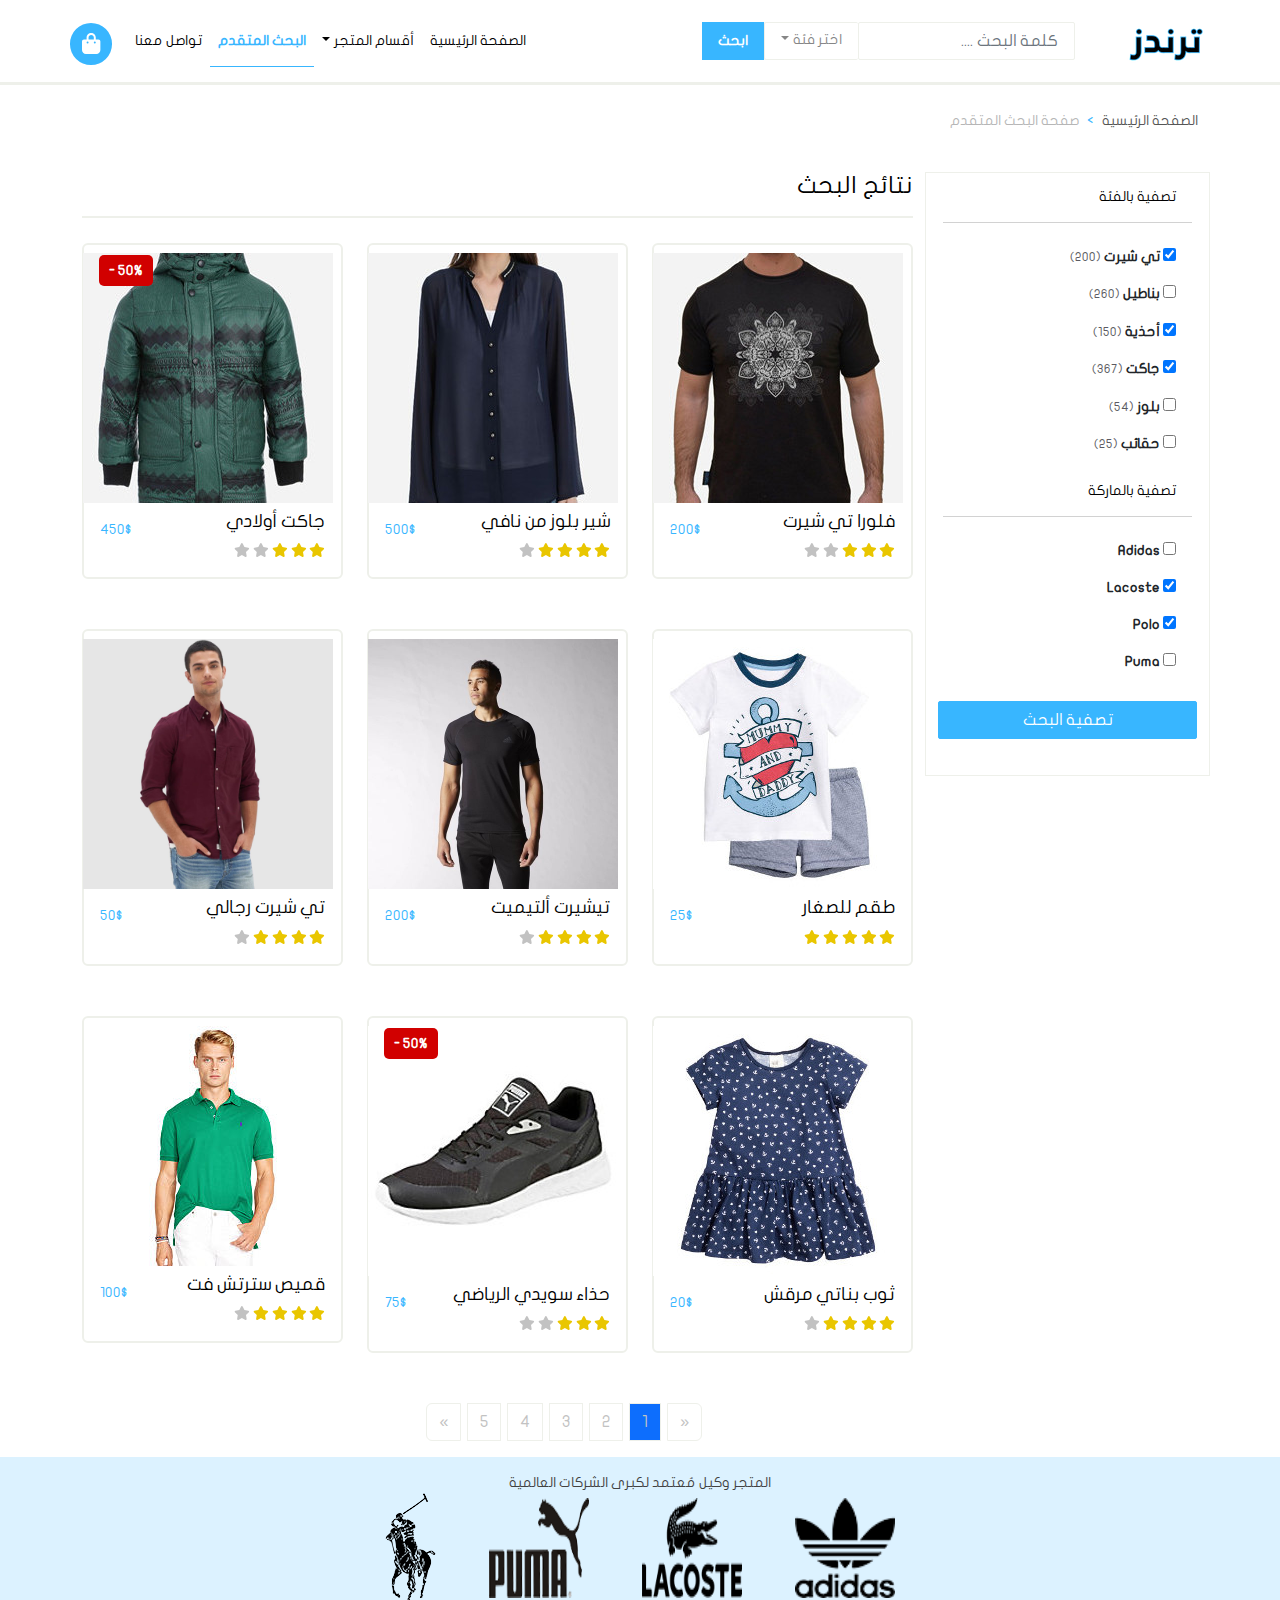
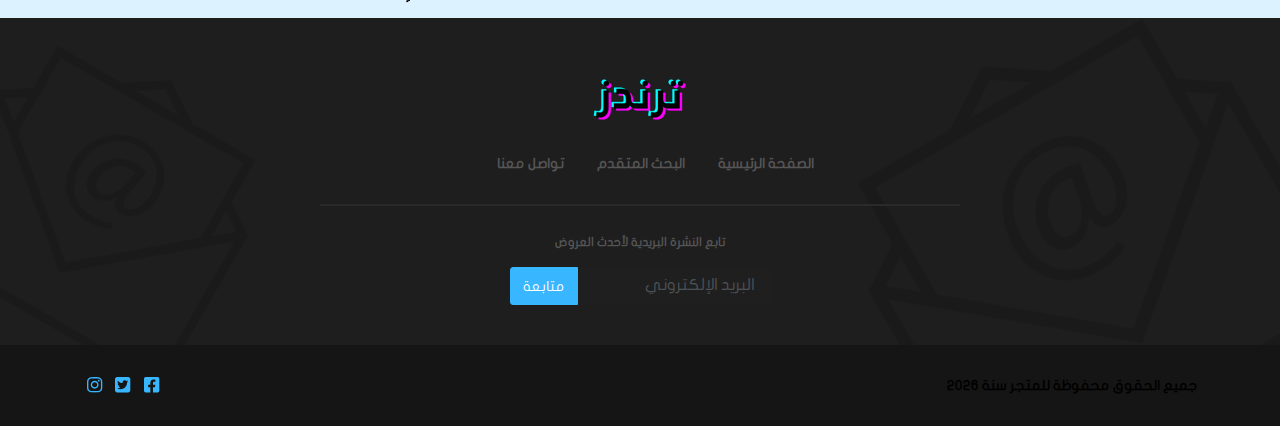
<file: search.html>
<!DOCTYPE html> <html lang="ar" dir="rtl"> <head> <meta charset="UTF-8"> <meta name="viewport" content="width=device-width,initial-scale=1"> <title>صفحة البحث المتقدم</title> <script defer src="min.js"></script><link href="css/style.css" rel="stylesheet"></head> <body> <div class="container-fluid"> <div class="row"> <nav class="navbar navbar-expand-lg custom-navbar"> <div class="container px-0"> <div class="navbar-header"> <button class="navbar-toggler btn" type="button" data-bs-toggle="collapse" data-bs-target="#navbarCollapsex" aria-controls="navbarCollapsex" aria-expanded="false" aria-label="Toggle navigation"> <i class="fa-solid fa-bars fa-xl"></i> </button> <a class="btn-icon btn me-3 d-lg-none" id="btn-shopping-cart " href="./checkout.html"> <i class="fa-solid fa-bag-shopping fa-xl"></i> </a> <a href="./index.html" class="me-5"> <img src="./images/logo.png" alt="متجر "> </a> </div> <form action="" class="d-flex inline-form"> <input type="search" class="form-control custom-form-control" placeholder="كلمة البحث ...."> <div class="dropdown"> <a href="#" class="nav-link dropdown-toggle custom-btn categories" id="navbarDropdown" role="button" data-bs-toggle="dropdown" area-expanded="false">اختر فئة</a> <ul class="dropdown-menu custom-dropdown-menu"> <li> <div class="checkbox ms-2"> <label> <input type="checkbox" name="search-category" value="men"> رجالي </label> </div> </li> <li> <div class="checkbox ms-2"> <label> <input type="checkbox" name="search-category" value="women"> نسائي </label> </div> </li> <li> <div class="checkbox ms-2"> <label> <input type="checkbox" name="search-category" value="kids"> أطفال </label> </div> </li> </ul> </div> <button type="submit" class="btn search-btn">ابحث</button> </form> <div class="collapse navbar-collapse" id="navbarCollapsex"> <ul class="navbar-nav ms-auto"> <li class="nav-item"> <a href="./index.html" class="nav-link">الصفحة الرئيسية </a> </li> <li class="nav-item dropdown"> <a href="#" class="nav-link dropdown-toggle" id="navbarDropdown2" role="button" data-bs-toggle="dropdown" aria-expanded="false">أقسام المتجر</a> <ul class="dropdown-menu custom-dropdown-menu"> <li> <a class="dropdown-item" href="#">رجالي</a> </li> <li> <a class="dropdown-item" href="#">نسائي</a> </li> <li> <a class="dropdown-item" href="#">أطفال</a> </li> </ul> </li> <li class="nav-item active"> <a href="./search.html" class="nav-link" aria-current="page">البحث المتقدم</a> </li> <li class="nav-item"> <a href="./contact.html" class="nav-link">تواصل معنا</a> </li> <li class="mt-2 d-none d-lg-block"> <a class="btn-icon btn" id="btn-shopping-cart" href="./checkout.html" title="عربة الشراء" data-bs-toggle="tooltip" data-bs-placement="bottom"> <i class="fa-solid fa-bag-shopping fa-xl"></i> </a> </li> </ul> </div> </div> </nav> </div> <div class="container"> <div class="container"> <div class="row" aria-label="breadcrumb" style="--bs-breadcrumb-divider:'>'"> <ol class="breadcrumb custom-breadcrumb"> <li class="breadcrumb-item"> <a href="./index.html">الصفحة الرئيسية</a> </li> <li class="breadcrumb-item active"> صفحة البحث المتقدم </li> </ol> </div> </div> <div class="row"> <form id="form-advanced-search" class="col-lg-3"> <div class="row"> <div class="col-lg-12 col-md-4 offset-lg-0 offset-md-2 col-6"> <div id="search-by-category" class="card panel"> <div class="card-header"> تصفية بالفئة </div> <div class="list-group custom-list-group"> <div class="list-group-item"> <input type="checkbox" name="category-tshirt" id="category-tshirt" checked="checked"> <label for="category-tshirt">تي شيرت</label> <small class="custom-text-muted font-weight-bold">(200)</small> </div> <div class="list-group-item"> <input type="checkbox" id="category_pants" name="category_pants"> <label for="category_pants">بناطيل</label> <small class="custom-text-muted font-weight-bold">(260)</small> </div> <div class="list-group-item"> <input type="checkbox" id="category_shoes" name="category_shoes" checked="checked"> <label for="category_shoes">أحذية</label> <small class="custom-text-muted font-weight-bold">(150)</small> </div> <div class="list-group-item"> <input type="checkbox" id="category_jacket" name="category_jacket" checked="checked"> <label for="category_jacket">جاكت</label> <small class="custom-text-muted font-weight-bold">(367)</small> </div> <div class="list-group-item"> <input type="checkbox" id="category_blouse" name="category_blouse"> <label for="category_blouse">بلوز</label> <small class="custom-text-muted font-weight-bold">(54)</small> </div> <div class="list-group-item"> <input type="checkbox" id="category_bags" name="category_bags"> <label for="category_bags">حقائب</label> <small class="custom-text-muted font-weight-bold">(25)</small> </div> </div> </div> </div> <div class="col-lg-12 col-md-4 col-6"> <div class="card panel"> <div class="card-header">تصفية بالماركة</div> <div class="list-group custom-list-group"> <div class="list-group-item"> <input type="checkbox" name="brand-adidas" id="brand-adidas"> <label for="brand-adidas">Adidas</label> </div> <div class="list-group-item"> <input type="checkbox" name="brand_lacoste" checked="checked"> <label for="brand_lacoste" class="font-weight-bold"> Lacoste </label> </div> <div class="list-group-item"> <input type="checkbox" name="brand_polo" checked="checked"> <label for="brand_polo" class="font-weight-bold"> Polo </label> </div> <div class="list-group-item"> <input type="checkbox" name="brand_puma"> <label for="brand_puma" class="font-weight-bold"> Puma </label> </div> </div> </div> </div> </div> <div> <button class="btn custom-btn-warning w-100 my-3" type="submit">تصفية البحث</button> </div> </form> <div class="col-lg-9" id="search-results"> <h3 class="heading heading-with-border-bottom">نتائج البحث</h3> <div class="row"> <div class="col-md-4"> <div class="card custom-thumbnail" data-product> <div class="overlay"> <button class="btn add-to-cart-btn" data-add-to-cart> إضافة للعربة <i class="fas fa-cart-plus"></i> </button> </div> <img src="./images/most_sold_2.jpg" alt="فلورا تي شيرت"> <div class="card-body p-2"> <div class="clearfix"> <h4 class="float-start">فلورا تي شيرت</h4> <div class="price float-end pt-2"> 200$ </div> </div> <div> <div class="rating"> <i class="fas fa-star active"></i> <i class="fas fa-star active"></i> <i class="fas fa-star active"></i> <i class="fas fa-star"></i> <i class="fas fa-star"></i> </div> <button class="btn add-to-cart-btn d-block d-lg-none mx-auto" data-add-to-cart> إضافة للعربة <i class="fas fa-cart-plus"></i> </button> </div> </div> </div> </div> <div class="col-md-4"> <div class="card custom-thumbnail" data-product> <div class="overlay"> <button class="btn add-to-cart-btn" data-add-to-cart> إضافة للعربة <i class="fas fa-cart-plus"></i> </button> </div> <img src="./images/most_sold_1.jpg" alt="شير بلوز من نافي"> <div class="card-body p-2"> <div class="clearfix"> <h4 class="float-start">شير بلوز من نافي</h4> <div class="price float-end pt-2"> 500$ </div> </div> <div> <div class="rating"> <i class="fas fa-star active"></i> <i class="fas fa-star active"></i> <i class="fas fa-star active"></i> <i class="fas fa-star active"></i> <i class="fas fa-star"></i> </div> <button class="btn add-to-cart-btn d-block d-lg-none mx-auto" data-add-to-cart> إضافة للعربة <i class="fas fa-cart-plus"></i> </button> </div> </div> </div> </div> <div class="col-md-4"> <div class="card custom-thumbnail" data-product> <div class="sale">50%</div> <div class="overlay"> <button class="btn add-to-cart-btn" data-add-to-cart> إضافة للعربة <i class="fas fa-cart-plus"></i> </button> </div> <img src="./images/most_sold_3.jpg" alt="جاكت أولادي"> <div class="card-body p-2"> <div class="clearfix"> <h4 class="float-start">جاكت أولادي</h4> <div class="price float-end pt-2"> 450$ </div> </div> <div> <div class="rating"> <i class="fas fa-star active"></i> <i class="fas fa-star active"></i> <i class="fas fa-star active"></i> <i class="fas fa-star"></i> <i class="fas fa-star"></i> </div> <button class="btn add-to-cart-btn d-block d-lg-none mx-auto" data-add-to-cart> إضافة للعربة <i class="fas fa-cart-plus"></i> </button> </div> </div> </div> </div> <div class="col-md-4"> <div class="card custom-thumbnail" data-product> <div class="overlay"> <button class="btn add-to-cart-btn" data-add-to-cart> إضافة للعربة <i class="fas fa-cart-plus"></i> </button> </div> <img src="./images/hm_3.jpg" alt="طقم للصغار"> <div class="card-body p-2"> <div class="clearfix"> <h4 class="float-start">طقم للصغار</h4> <div class="price float-end pt-2"> 25$ </div> </div> <div> <div class="rating"> <i class="fas fa-star active"></i> <i class="fas fa-star active"></i> <i class="fas fa-star active"></i> <i class="fas fa-star active"></i> <i class="fas fa-star active"></i> </div> <button class="btn add-to-cart-btn d-block d-lg-none mx-auto" data-add-to-cart> إضافة للعربة <i class="fas fa-cart-plus"></i> </button> </div> </div> </div> </div> <div class="col-md-4"> <div class="card custom-thumbnail" data-product> <div class="overlay"> <button class="btn add-to-cart-btn" data-add-to-cart> إضافة للعربة <i class="fas fa-cart-plus"></i> </button> </div> <img src="./images/adidas_4.jpg" alt="تيشيرت ألتيميت"> <div class="card-body p-2"> <div class="clearfix"> <h4 class="float-start">تيشيرت ألتيميت</h4> <div class="price float-end pt-2"> 200$ </div> </div> <div> <div class="rating"> <i class="fas fa-star active"></i> <i class="fas fa-star active"></i> <i class="fas fa-star active"></i> <i class="fas fa-star active"></i> <i class="fas fa-star"></i> </div> <button class="btn add-to-cart-btn d-block d-lg-none mx-auto" data-add-to-cart> إضافة للعربة <i class="fas fa-cart-plus"></i> </button> </div> </div> </div> </div> <div class="col-md-4"> <div class="card custom-thumbnail" data-product> <div class="overlay"> <button class="btn add-to-cart-btn" data-add-to-cart> إضافة للعربة <i class="fas fa-cart-plus"></i> </button> </div> <img src="./images/lacoste_1.jpg" alt="تي شيرت رجالي"> <div class="card-body p-2"> <div class="clearfix"> <h4 class="float-start">تي شيرت رجالي</h4> <div class="price float-end pt-2"> 50$ </div> </div> <div> <div class="rating"> <i class="fas fa-star active"></i> <i class="fas fa-star active"></i> <i class="fas fa-star active"></i> <i class="fas fa-star active"></i> <i class="fas fa-star"></i> </div> <button class="btn add-to-cart-btn d-block d-lg-none mx-auto" data-add-to-cart> إضافة للعربة <i class="fas fa-cart-plus"></i> </button> </div> </div> </div> </div> <div class="col-md-4"> <div class="card custom-thumbnail" data-product> <div class="overlay"> <button class="btn add-to-cart-btn" data-add-to-cart> إضافة للعربة <i class="fas fa-cart-plus"></i> </button> </div> <img src="./images/hm_2.jpg" alt="ثوب بناتي مرقش"> <div class="card-body p-2"> <div class="clearfix"> <h4 class="float-start">ثوب بناتي مرقش</h4> <div class="price float-end pt-2"> 20$ </div> </div> <div> <div class="rating"> <i class="fas fa-star active"></i> <i class="fas fa-star active"></i> <i class="fas fa-star active"></i> <i class="fas fa-star active"></i> <i class="fas fa-star"></i> </div> <button class="btn add-to-cart-btn d-block d-lg-none mx-auto" data-add-to-cart> إضافة للعربة <i class="fas fa-cart-plus"></i> </button> </div> </div> </div> </div> <div class="col-md-4"> <div class="card custom-thumbnail" data-product> <div class="sale">50%</div> <div class="overlay"> <button class="btn add-to-cart-btn" data-add-to-cart> إضافة للعربة <i class="fas fa-cart-plus"></i> </button> </div> <img src="./images/puma_1.jpg" alt="حذاء سويدي الرياضي"> <div class="card-body p-2"> <div class="clearfix"> <h4 class="float-start">حذاء سويدي الرياضي</h4> <div class="price float-end pt-2"> 75$ </div> </div> <div> <div class="rating"> <i class="fas fa-star active"></i> <i class="fas fa-star active"></i> <i class="fas fa-star active"></i> <i class="fas fa-star"></i> <i class="fas fa-star"></i> </div> <button class="btn add-to-cart-btn d-block d-lg-none mx-auto" data-add-to-cart> إضافة للعربة <i class="fas fa-cart-plus"></i> </button> </div> </div> </div> </div> <div class="col-md-4"> <div class="card custom-thumbnail" data-product> <div class="overlay"> <button class="btn add-to-cart-btn" data-add-to-cart> إضافة للعربة <i class="fas fa-cart-plus"></i> </button> </div> <img src="./images/polo_2.jpg" alt="قميص سترتش فت"> <div class="card-body p-2"> <div class="clearfix"> <h4 class="float-start">قميص سترتش فت</h4> <div class="price float-end pt-2"> 100$ </div> </div> <div> <div class="rating"> <i class="fas fa-star active"></i> <i class="fas fa-star active"></i> <i class="fas fa-star active"></i> <i class="fas fa-star active"></i> <i class="fas fa-star"></i> </div> <button class="btn add-to-cart-btn d-block d-lg-none mx-auto" data-add-to-cart> إضافة للعربة <i class="fas fa-cart-plus"></i> </button> </div> </div> </div> </div> </div> <div class="col-lg-9 offset-lg-3"> <nav aria-label="Page navigation example" class="search-pagination"> <ul class="pagination custom-pagination"> <li class="page-item"> <a class="page-link" href="#" aria-label="Previous"> <span aria-hidden="true">&laquo;</span> </a> </li> <li class="page-item active"><a class="page-link" href="#">1</a></li> <li class="page-item"><a class="page-link" href="#">2</a></li> <li class="page-item"><a class="page-link" href="#">3</a></li> <li class="page-item"><a class="page-link" href="#">4</a></li> <li class="page-item"><a class="page-link" href="#">5</a></li> <li class="page-item"> <a class="page-link" href="#" aria-label="Next"> <span aria-hidden="true">&raquo;</span> </a> </li> </ul> </nav> </div> </div> </div> </div> <footer class="row"> <div id="brand-logos" class="text-center"> <span>المتجر وكيل مُعتمد لكبرى الشركات العالمية</span> <div class="img-container mt-"> <img src="./images/adidas.png" alt="adidas"> <img src="./images/lacoste.png" alt="lacoste"> <img src="./images/puma.png" alt="puma"> <img src="./images/polo.png" alt="polo"> </div> </div> <div id="footer-nav" class="text-center"> <div class="footer-logo"> <a href="./"> <img src="./images/logo_footer.png" alt="logo"> </a> </div> <div class="footer-nav-links d-none d-md-block"> <a href="./index.html">الصفحة الرئيسية</a> <a href="search.html">البحث المتقدم</a> <a href="contact.html">تواصل معنا</a> </div> <div class="newsletter col-md-6 offset-md-3 d-flex align-items-center justify-content-center"> <form> <label for="footer-input">تابع النشرة البريدية لأحدث العروض</label> <br> <div class="input-group"> <input type="email" name="email" id="footer-input" class="form-control custom-form-control" placeholder="البريد الإلكتروني"> <button type="submit" class="btn custom-btn-warning">متابعة</button> </div> </form> </div> </div> <div id="footer-copyright-social"> <div class="container"> <div class="clearfix"> <div id="copyright" class="float-start"> <p> &copy; 2023 جميع الحقوق محفوظة || تصميم و تطوير : ZYAD <a href="https://api.whatsapp.com/send/?phone=966551262599&text&type=phone_number&app_absent=0" target="_blank"> [ قم بالضغط هنا للتواصل ]</a> </p> </div> <div id="social-icons" class="float-end"> <a href="https://www.facebook.com"> <i class="fab fa-facebook-square fa-lg"></i> </a> <a href="https://www.twitter.com"> <i class="fab fa-twitter-square fa-lg"></i> </a> <a href="https://www.instagram.com"> <i class="fab fa-instagram fa-lg"></i> </a> </div> </div> </div> </div> </footer> </div> <script src="b826bae40420d12f3cd1.js"></script> </body> </html>
</file>
